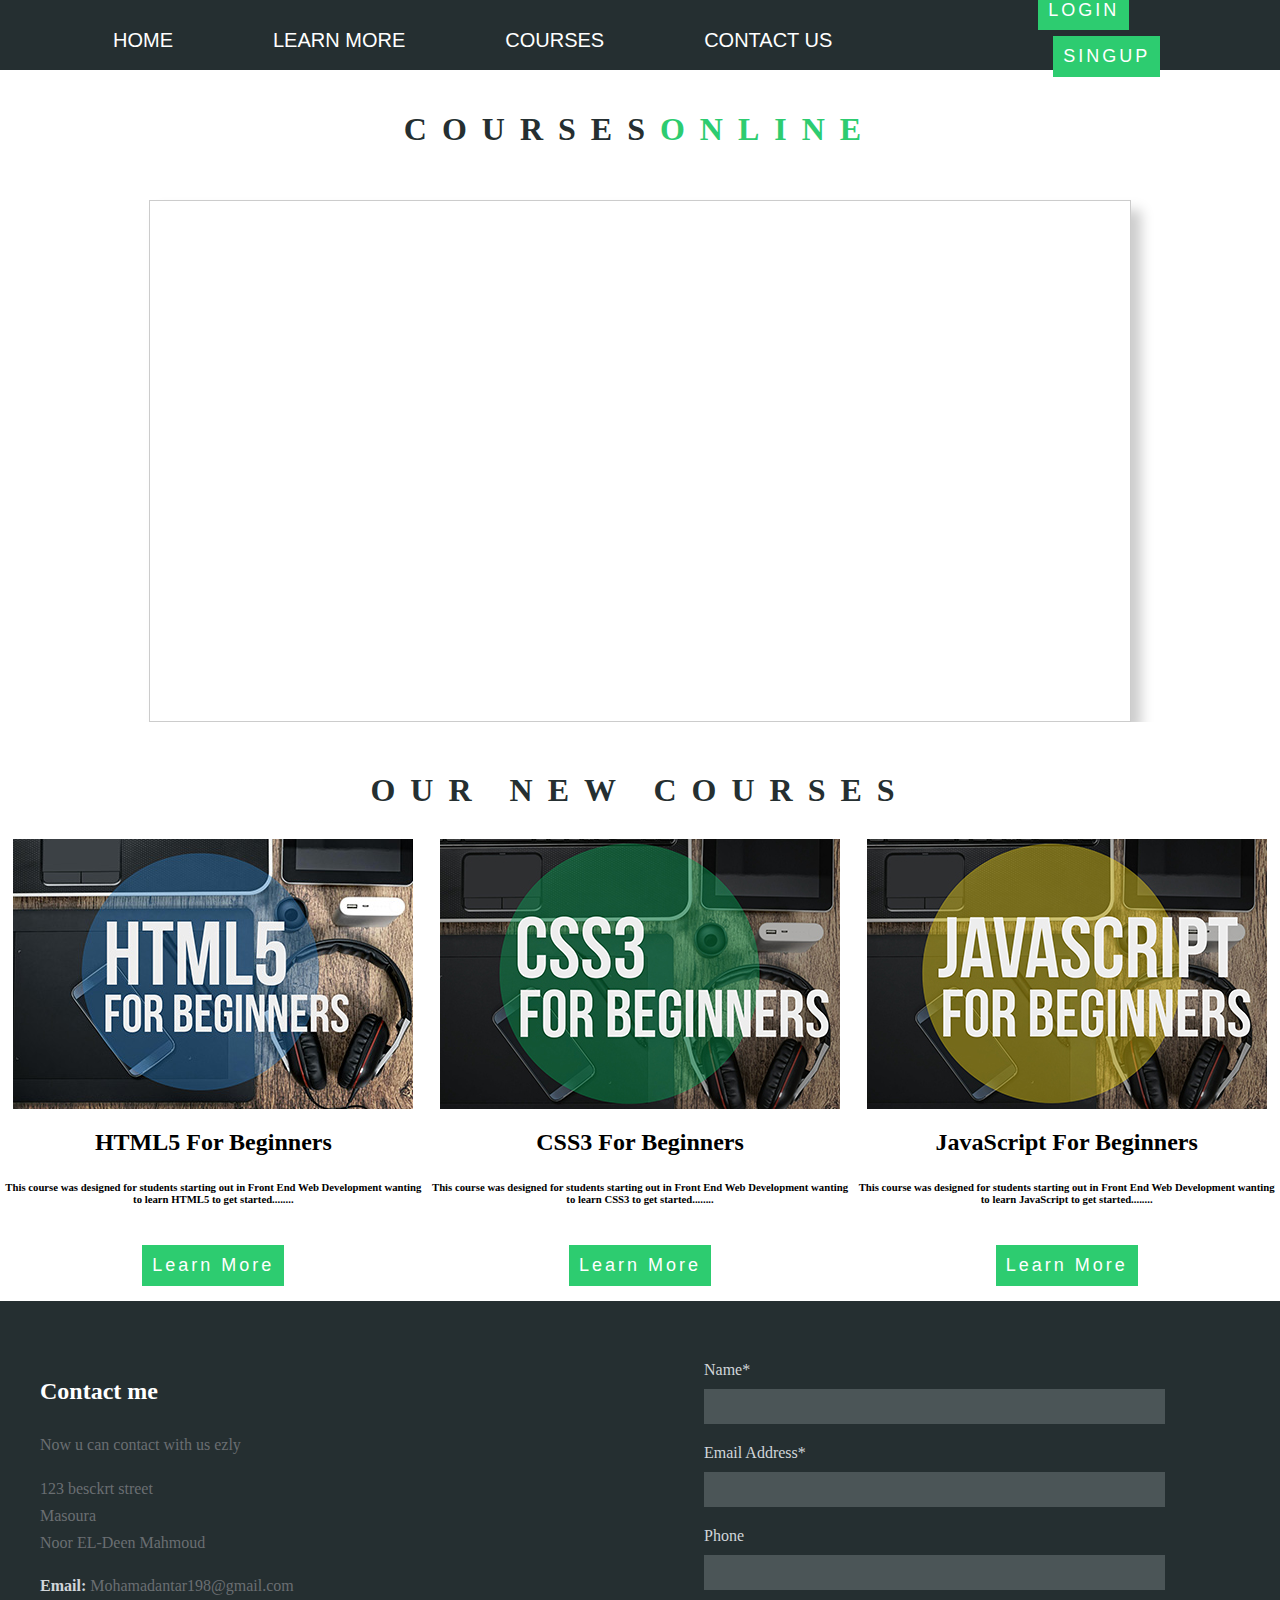
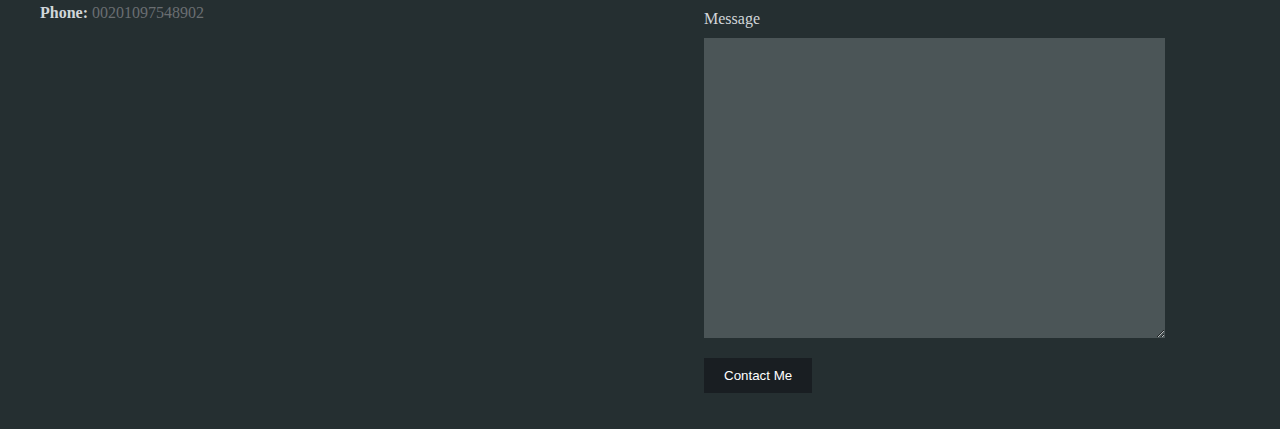
<file: index.html>
<html>
<head >
 <link rel="stylesheet" type="text/css" href="style.css">
</head>
    <body>
        
        <header>
             <nav>
                    <ul>
                        <li><a href="#"> Home </a> </li>
                        <li><a href="#yt"> Learn more </a></li>
                        <li><a href="#ccc"> Courses </a></li>
                        <li><a href="#contact"> Contact us </a></li>
                        <li><a href="#"> Feedback </a> </li>
                    </ul>
                    <div class="login">
                     <a href="#login.html">Login</a>

                    <button  class="btn2" value="singup"> Singup </button>
                    </div>
            </nav>
         </header>
        <div class="continar">
            <div class="pagename">
             <h1>  courses<span>online</span> </h1>  
            </div>
            <div class="introducthion">
            <iframe id="yt" src="https://www.youtube.com/embed/Hnil5cRXNXs" frameborder="0" allow="accelerometer; autoplay; clipboard-write; encrypted-media; gyroscope; picture-in-picture" allowfullscreen></iframe>
            </div>
            </div>
        <div class="newcour" id="ccc">
        <h1 >Our New Courses</h1>
            </div>
        <section class="courses"> 
            <div class="course">

                <img src="img/course-01.jpg">

                <h2>HTML5 For Beginners</h2>

                <h6>This course was designed for students starting out in Front End Web Development wanting to learn HTML5 to get started........</h6>

                <button>Learn More</button>

            </div>

            <div class="course2">

                <img src="img/course-02.jpg">

                <h2>CSS3 For Beginners</h2>

                <h6>This course was designed for students starting out in Front End Web Development wanting to learn CSS3 to get started........</h6>

                <button>Learn More</button>

            </div>

            <div class="course3">

                <img src="img/course-03.jpg">

                <h2>JavaScript For Beginners</h2>

                <h6>This course was designed for students starting out in Front End Web Development wanting to learn JavaScript to get started........</h6>

                <button>Learn More</button>

            </div>

	</section>
            
             <footer id="contact">
       	<div class="contact">
	   		<div class="container">
	   			<div class="info">
	   				<h2> Contact me</h2>
	   				<p> Now u can contact with us ezly </p>
	   				<p>
	   					123 besckrt street <br>
	   					Masoura <br>
	   					Noor EL-Deen Mahmoud
	   				</p>
	   				<p>
	   					<strong>Email:</strong> Mohamadantar198@gmail.com <br>
	   					<strong>Phone:</strong> 00201097548902
	   				</p>
	   			</div>
	   			<form class="form">
	   				<label> Name*</label>
	   				<input type="text">
	   				<label>Email Address*</label>
	   				<input type="text">
	   				<label>Phone</label>
	   				<input type="text">
	   				<label>Message</label>
	   				<textarea></textarea> <br>
	   				<input type="submit" value="Contact Me">
	   			</form> 
	   				 
	   		
	   		</div>
	   	</div>
    </footer>
        

   
    </body>
</html>
</file>
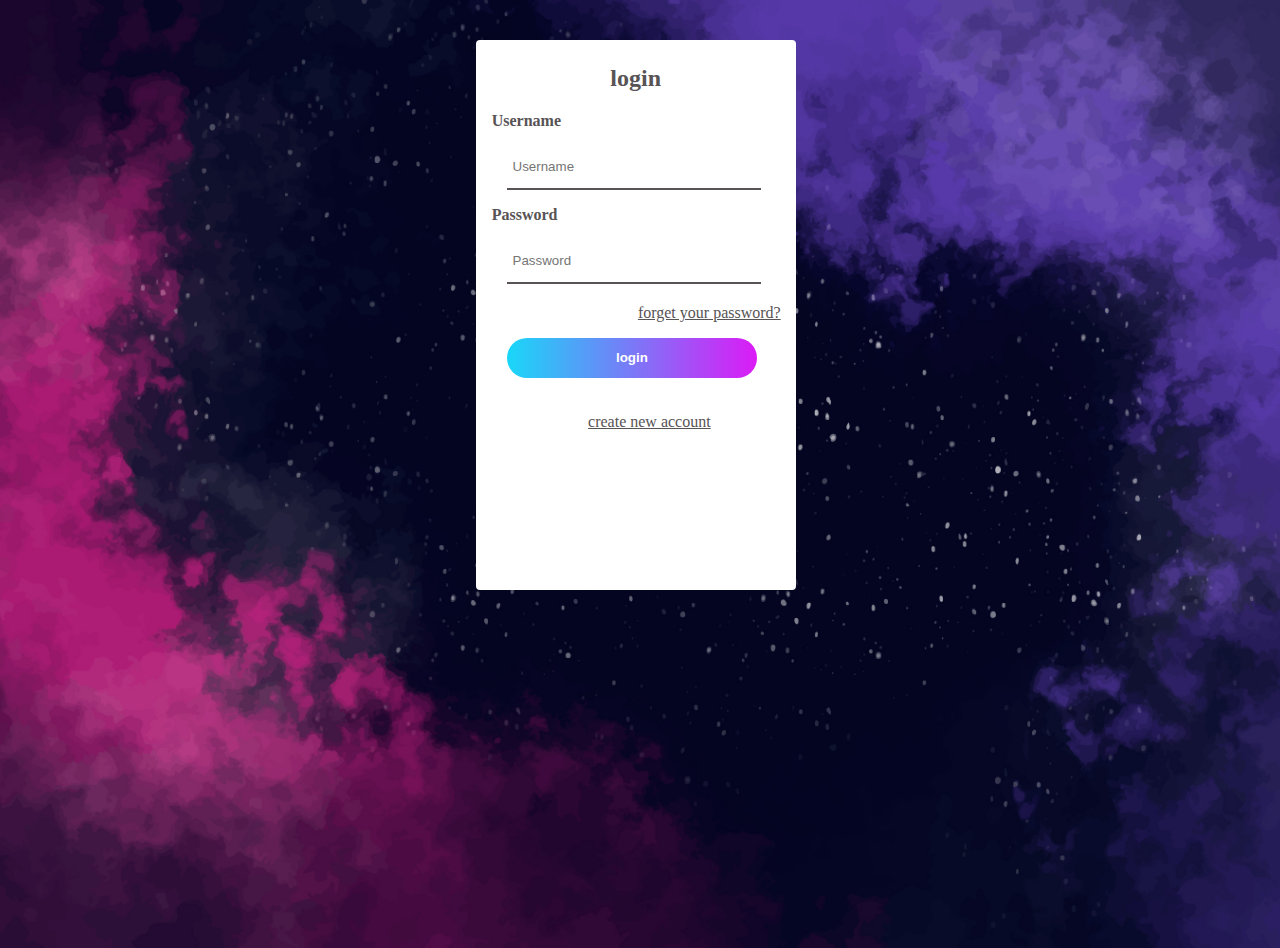
<file: login.html>
<!DOCTYPE html>

<html>
<head>
    <title> Login </title>
</head>
  <body>
    <b>
       <div class="main">
    <h2> login </h2>
    <div class = "text">
        <p> Username</p>
        <input type= "text" name="text" id= "txt1"
        placeholder=" Username ">
        <br>
               <p> Password</p>
        <input type= "password" name="text" id= "txt1"
        placeholder=" Password ">
        
        </b>
    
    <a href="#">forget your password? </a>
       <br>
       <br>
       <br>
       <br>
        <input type="button" name="btn" value= "login" id= bt1>
        <div class="new">
            <a href="#">create new account </a>
        </div>
        
    </div>
    
       
<style type="text/css">
    body{
    height: 100vh;
    background-size: cover;
    background-position:center;
    background-image: url(background.jpg)
     }
 
    .main{
       background: white; 
       height: 550px;
       width:  320px;
       border: none;
       border-radius:4px;
       color:#585355;
       margin-left: 37%;
       margin-top: 40px;
       
        
    }  
    
    
    .main h2{
        font-family: consolas;
        text-align :center;
        padding-top: 25px ;
        color: #585355;
    }
    
    .text{
        margin-left: 5%;
        font-family: calibri;
        
    }
    #txt1{
        margin-left: 5%;
        height: 40px;
        width: 250px;
        border-top: none;
        border-left: none;
        border-right: none;
        border-bottom: 2px solid #585355;
        
    }
    
    .text a{
        float: right;
        padding-right: 15px;
        padding-top : 20px;
        color:  #585355;
        
    }
    #bt1{
        margin-left:5%;
        height: 40px;
        width: 250px;
        background: linear-gradient(to left,#db1bf6,#19d7f8);
        border:none;
        border-radius: 20px;
        color: white;
        font-weight: bold
        
    }
    
    .new{
        padding-right: 70px;
        padding-top : 15px;
        }
        
        @media(max-width:800px)
    
</style>
</body>
</html>
</file>
<file: style.css>
body{
    padding: 0;
    margin: 0;
    font-family: Tahoma;
}

header {
    margin: 0;  
    padding: 0;
    background-color: #252f31;
    height: 70px;
    top: 0;
      
}
nav {
    display:flex;
}
ul{
    
}
li{
     display: inline-flex;
    margin-left: 50px;
    font-family: sans-serif;
    font-size: 20px
    
}

a{
    text-decoration: none;
    padding: 13px 23px;
    color: white;
    text-transform: uppercase
     
}
ul a:hover{
    color: #2dcc70;
    border-top:none;
    border-right:none;
    border-left:none;
    cursor: pointer;
    border-bottom: 5px solid  #2dcc70;
    transition: .3s;
    
}


.login{
    display: inline-block;
    float: right;
    margin-right: 30px;
    
    
}
header div a,button {
  	background-color: #191e22;
	color: #fff;
	border:0;
	cursor: pointer;
    padding: 10px;
    margin-top:5px;
    letter-spacing: 3px;
    margin-top:15px;
    background-color: #2dcc70;
    width:auto;
    font-family:sans-serif;
    font-size: 18px;
    margin-bottom:15px;
    
    
}
button:hover{
    background-color: lightgreen;
    transition: .3s
}

button a {
    width: 50px;
    padding: 0;
    
}
.btn2{
   margin-left: 15px;
    text-transform: uppercase
    
}
.continar{
    background-color: ;
    width: 1170px;
    height: auto;
    margin:auto;
    text-align: center;
    overflow: hidden;      
}
.pagename{
    color: #252f31;
    margin-top: 0;
    text-transform: uppercase;
    font-family: tahoma;
    letter-spacing: 15px;
    padding-top: 20px
}
span{
    color: #2dcc70
}
iframe{
    width:980px;
    height:520px;
	margin-top: 30px;
	border:1px solid #ccc;
	box-shadow: 10px 10px 12px #ccc;
    
}
.newcour h1{
    text-align: center;
    color: #252f31;
    margin:30px;
    text-transform: uppercase;
    font-family: tahoma;
    letter-spacing: 15px;
    padding-top: 20px
}
section {
    text-align: center;
    
}

.courses{
    display: flex;
    direction: row;
    flex-wrap: wrap;
}

.courses > div {
    flex: 1 1 200px; 
} 


.contact .info{
	width: 50%;
	margin-right: 5%;
	float: left;
}
.contact{
	background-color: #252f31;
	overflow: hidden;
	padding-top: 50px;
	padding-bottom:20px;
}
.contact h2{
	color: #fff;
	margin-left: 40px;
	line-height: 1.7
}

.contact p {
	color: #6a6e71;
	margin-left: 40px;
	line-height: 1.7
}

.contact p strong{
	color: #d1d6da
}

.contact .form{
	width: 45%; 
	float: left;
}

.contact .form label{
	display: block;
	color: #d1d6da;
	margin: 10px 0;
}
.contact .form input[type="text"]{
	background-color: #4b5557;
	color: #fff;
	padding: 10px;
	border:0;
	width: 80%;
	margin-bottom: 10px

}
.contact .form textarea{
	background-color: #4b5557;
	color: #FFF ;
	padding: 10px;
	border:0;
	width: 80%;
	margin-bottom: 10px;
	height: 300px
}

.contact .form input[type="submit"]{
	background-color: #191e22;
	color: #fff;
	padding: 10px 20px;
	border:0;
	margin-top: 10px;
	cursor: pointer;
}
</file>
